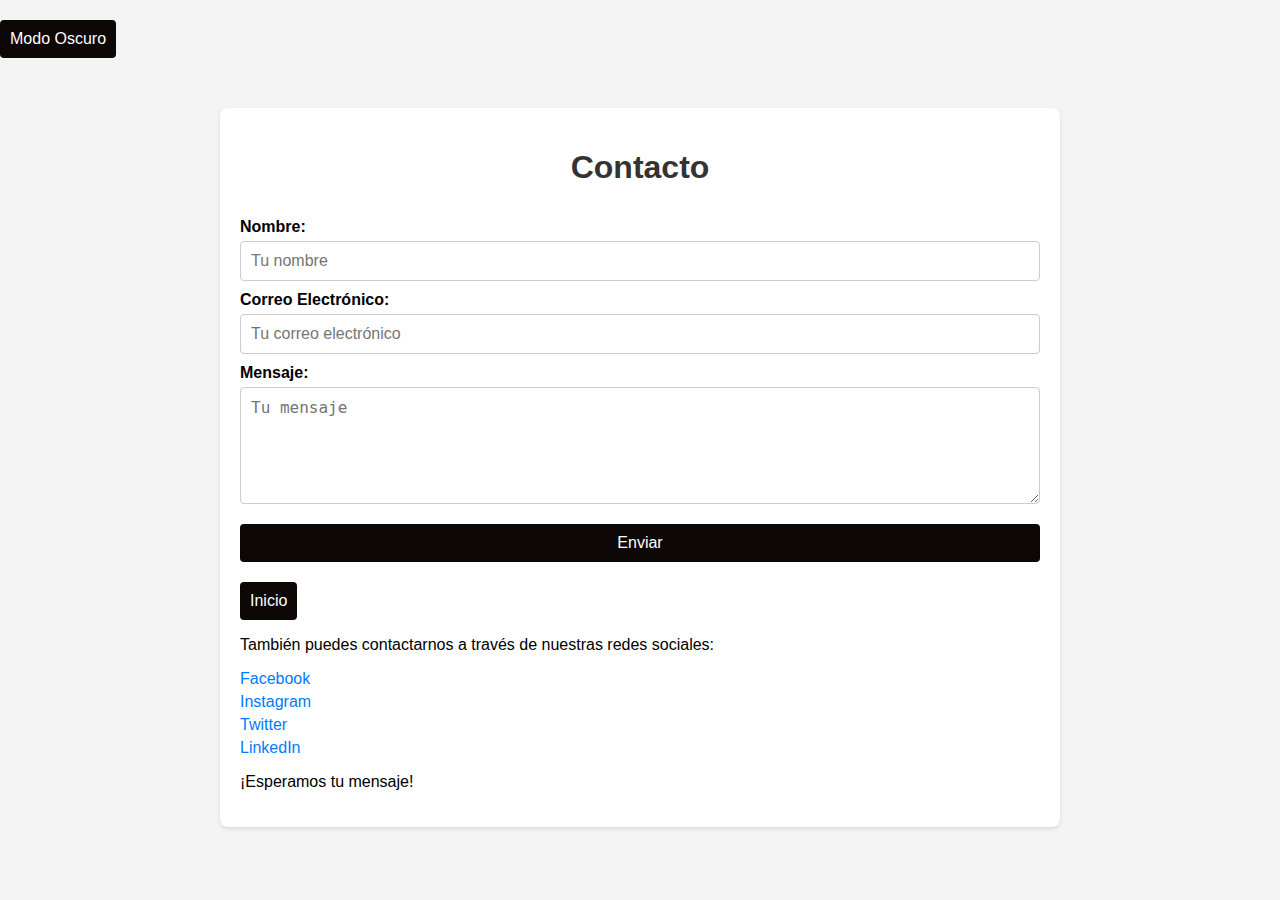
<file: Contacto.html>
<!DOCTYPE html>
<html lang="en">
<head>
    <meta charset="UTF-8">
    <meta name="viewport" content="width=device-width, initial-scale=1.0">
    <title>Contacto</title>
    <button onclick="toggleDarkMode()">Modo Oscuro</button>

    <style>
        body {
            font-family: Arial, sans-serif;
            margin: 0;
            padding: 0;
            background-color: #f4f4f4;
        }
        body.modo-oscuro {
            background-color: #121212;
            color: #ffffff;
        }
        body.modo-oscuro a {
            color: #bb86fc;
        }
        .container {
            max-width: 800px;
            margin: 50px auto;
            background: #fff;
            padding: 20px;
            border-radius: 8px;
            box-shadow: 0 2px 4px rgba(0, 0, 0, 0.1);
        }
        h1 {
            text-align: center;
            color: #333;
        }
        form {
            display: flex;
            flex-direction: column;
        }
        label {
            margin-top: 10px;
            font-weight: bold;
        }
        input, textarea {
            margin-top: 5px;
            padding: 10px;
            font-size: 16px;
            border: 1px solid #ccc;
            border-radius: 4px;
        }
        button {
            margin-top: 20px;
            padding: 10px;
            font-size: 16px;
            color: #fff;
            background-color: #0d0806;
            border: none;
            border-radius: 4px;
            cursor: pointer;
        }
        button:hover {
            background-color: #2d343c;
        }
        ul {
            list-style-type: none;
            padding: 0;
        }
        li {
            margin: 5px 0;
        }
        a {
            text-decoration: none;
            color: #007bff;
        }
        a:hover {
            text-decoration: underline;
        }
        .modo-oscuro button {
            background-color: #0c0b0e;
        }
        .modo-oscuro button:hover {
            background-color: #3700b3;
        }
    </style>
    <script>
        function toggleDarkMode() {
            document.body.classList.toggle('modo-oscuro');
        }

        function sendToWhatsApp() {
            const name = document.getElementById('name').value;
            const email = document.getElementById('email').value;
            const message = document.getElementById('message').value;
            const phoneNumber = '+51951012633'; // Replace with your phone number
            const url = `https://wa.me/${phoneNumber}?text=Nombre:%20${encodeURIComponent(name)}%0ACorreo:%20${encodeURIComponent(email)}%0AMensaje:%20${encodeURIComponent(message)}`;
            window.open(url, '_blank');
        }
    </script>
</head>
<body>
    <div class="container">
        <h1>Contacto</h1>
        <form action="#" method="post">
            <label for="name">Nombre:</label>
            <input type="text" id="name" name="name" placeholder="Tu nombre" required>

            <label for="email">Correo Electrónico:</label>
            <input type="email" id="email" name="email" placeholder="Tu correo electrónico" required>

            <label for="message">Mensaje:</label>
            <textarea id="message" name="message" rows="5" placeholder="Tu mensaje" required></textarea>

            <button type="button" onclick="sendToWhatsApp()">Enviar</button>
        </form>
        <button onclick="window.location.href='index.html'" class="button-inicio">Inicio</button>
        <p>También puedes contactarnos a través de nuestras redes sociales:</p>
        <ul>
            <li><a href="https://www.facebook.com/tuempresa" target="_blank" rel="noopener">Facebook</a></li>
            <li><a href="https://www.instagram.com/tuempresa" target="_blank" rel="noopener">Instagram</a></li>
            <li><a href="https://www.twitter.com/tuempresa" target="_blank" rel="noopener">Twitter</a></li>
            <li><a href="https://www.linkedin.com/company/tuempresa" target="_blank" rel="noopener">LinkedIn</a></li>
        </ul>
        <p>¡Esperamos tu mensaje!</p>
    </div>
</body>
</html>
</file>
